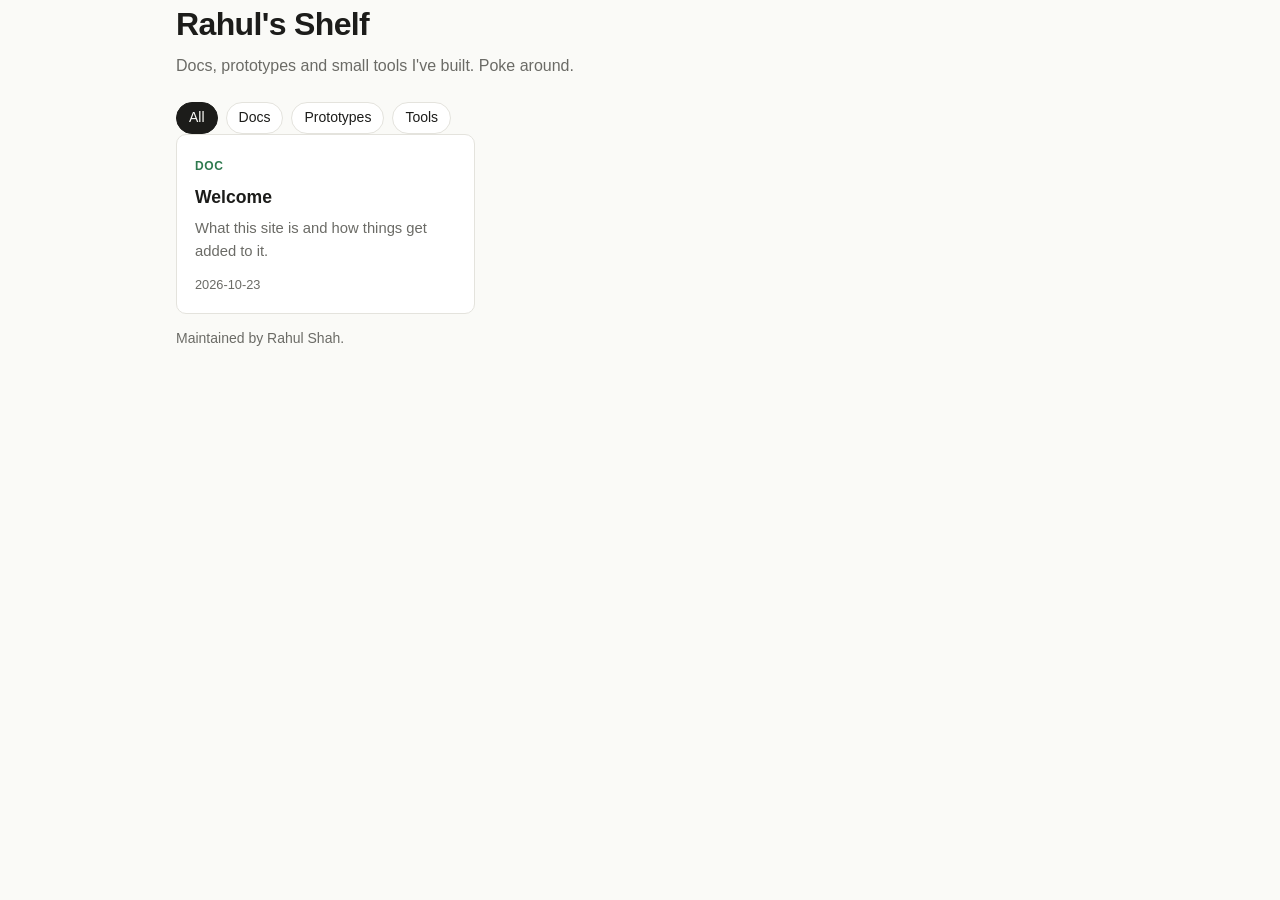
<file: index.html>
<!doctype html>
<html lang="en">
<head>
  <meta charset="utf-8">
  <meta name="viewport" content="width=device-width, initial-scale=1">
  <meta name="robots" content="noindex, nofollow">
  <title>Rahul's Shelf</title>
  <link rel="stylesheet" href="assets/style.css">
</head>
<body>
  <header class="wrap">
    <h1>Rahul's Shelf</h1>
    <p class="lede">Docs, prototypes and small tools I've built. Poke around.</p>
    <nav class="filters" aria-label="Filter by type">
      <button class="chip is-active" data-filter="all">All</button>
      <button class="chip" data-filter="doc">Docs</button>
      <button class="chip" data-filter="prototype">Prototypes</button>
      <button class="chip" data-filter="tool">Tools</button>
    </nav>
  </header>

  <main class="wrap">
    <ul id="items" class="grid"></ul>
    <p id="empty" class="empty" hidden>Nothing here yet.</p>
  </main>

  <footer class="wrap">
    <p>Maintained by Rahul Shah.</p>
  </footer>

  <script src="assets/app.js"></script>
</body>
</html>
</file>
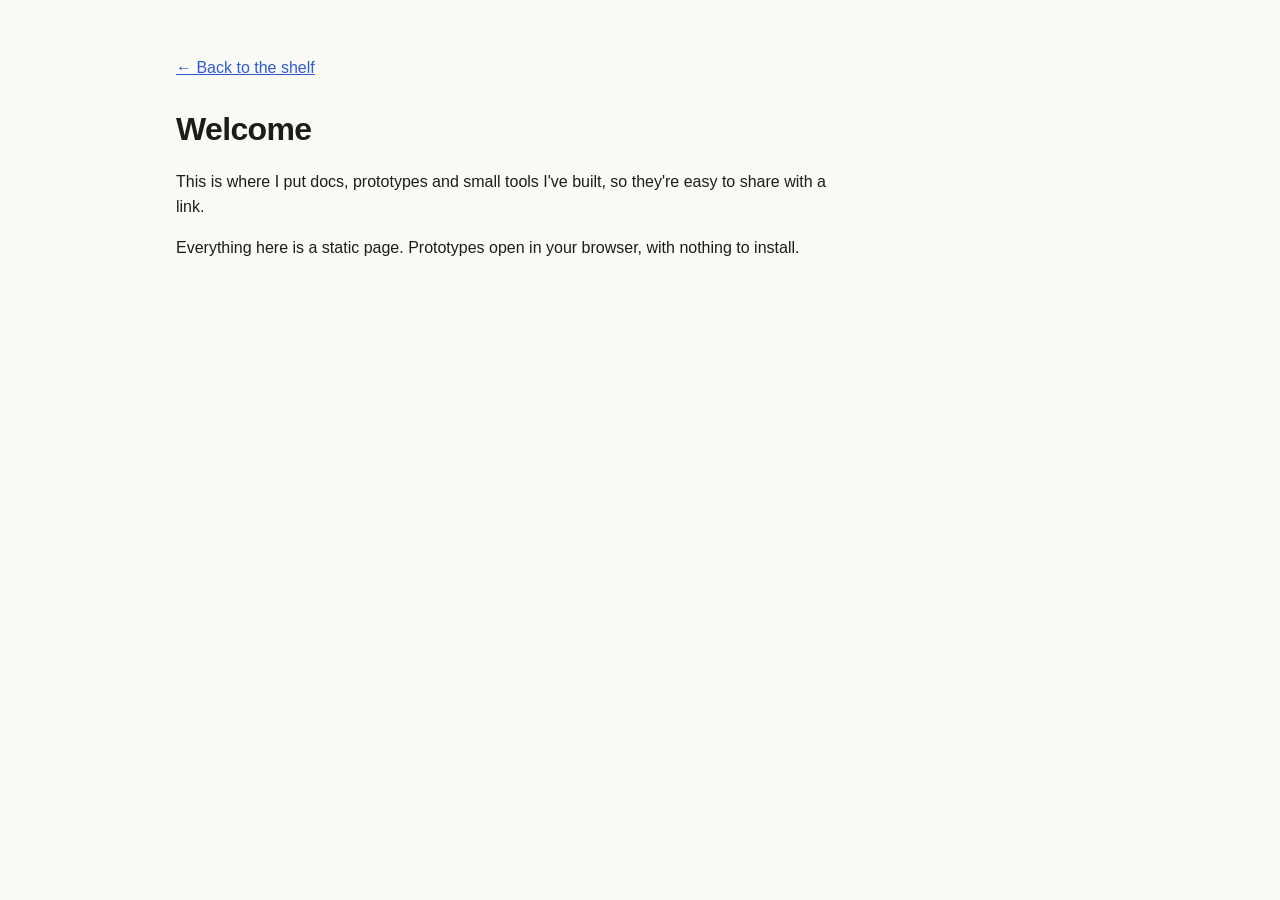
<file: docs/welcome/index.html>
<!doctype html>
<html lang="en">
<head>
  <meta charset="utf-8">
  <meta name="viewport" content="width=device-width, initial-scale=1">
  <meta name="robots" content="noindex, nofollow">
  <title>Welcome</title>
  <link rel="stylesheet" href="../../assets/style.css">
  <style>
    article { max-width: 680px; }
    article h1 { margin-top: 0; }
    a { color: var(--accent); }
  </style>
</head>
<body>
  <main class="wrap">
    <header><a href="../../">← Back to the shelf</a></header>
    <article>
      <h1>Welcome</h1>
      <p>This is where I put docs, prototypes and small tools I've built, so they're easy to share with a link.</p>
      <p>Everything here is a static page. Prototypes open in your browser, with nothing to install.</p>
    </article>
  </main>
</body>
</html>
</file>
<file: assets/style.css>
:root {
  --bg: #fafaf7;
  --surface: #ffffff;
  --text: #1c1c1a;
  --muted: #6b6b66;
  --border: #e4e3dd;
  --accent: #2f5bd3;
  --doc: #2f7a4f;
  --prototype: #8a4bd1;
  --tool: #b5651d;
}

@media (prefers-color-scheme: dark) {
  :root {
    --bg: #141413;
    --surface: #1d1d1b;
    --text: #ecebe6;
    --muted: #9d9c95;
    --border: #2f2f2c;
    --accent: #7c9cf0;
    --doc: #6cc394;
    --prototype: #b994ec;
    --tool: #e0a066;
  }
}

* { box-sizing: border-box; }

body {
  margin: 0;
  background: var(--bg);
  color: var(--text);
  font: 16px/1.55 -apple-system, BlinkMacSystemFont, "Segoe UI", Roboto, sans-serif;
}

.wrap {
  max-width: 960px;
  margin: 0 auto;
  padding: 0 16px;
}

header { padding-top: 56px; padding-bottom: 24px; }
h1 { margin: 0 0 4px; font-size: 2rem; letter-spacing: -0.02em; }
.lede { margin: 0 0 24px; color: var(--muted); }

.filters { display: flex; flex-wrap: wrap; gap: 8px; }
.chip {
  font: inherit;
  font-size: 0.875rem;
  padding: 4px 12px;
  border: 1px solid var(--border);
  border-radius: 999px;
  background: var(--surface);
  color: var(--text);
  cursor: pointer;
}
.chip.is-active { background: var(--text); color: var(--bg); border-color: var(--text); }

.grid {
  list-style: none;
  margin: 0;
  padding: 0;
  display: grid;
  grid-template-columns: repeat(auto-fill, minmax(260px, 1fr));
  gap: 16px;
}

.card {
  display: block;
  height: 100%;
  padding: 18px;
  background: var(--surface);
  border: 1px solid var(--border);
  border-radius: 10px;
  color: inherit;
  text-decoration: none;
  transition: border-color 0.15s, transform 0.15s;
}
.card:hover, .card:focus-visible { border-color: var(--accent); transform: translateY(-2px); }

.tag {
  display: inline-block;
  font-size: 0.75rem;
  font-weight: 600;
  text-transform: uppercase;
  letter-spacing: 0.05em;
  color: var(--accent);
}
.tag[data-type="doc"] { color: var(--doc); }
.tag[data-type="prototype"] { color: var(--prototype); }
.tag[data-type="tool"] { color: var(--tool); }

.card h2 { margin: 6px 0 6px; font-size: 1.1rem; }
.card p { margin: 0; color: var(--muted); font-size: 0.925rem; }
.card time { display: block; margin-top: 12px; font-size: 0.8rem; color: var(--muted); }

.empty { color: var(--muted); }

footer { padding-top: 48px; padding-bottom: 48px; color: var(--muted); font-size: 0.875rem; }
</file>
